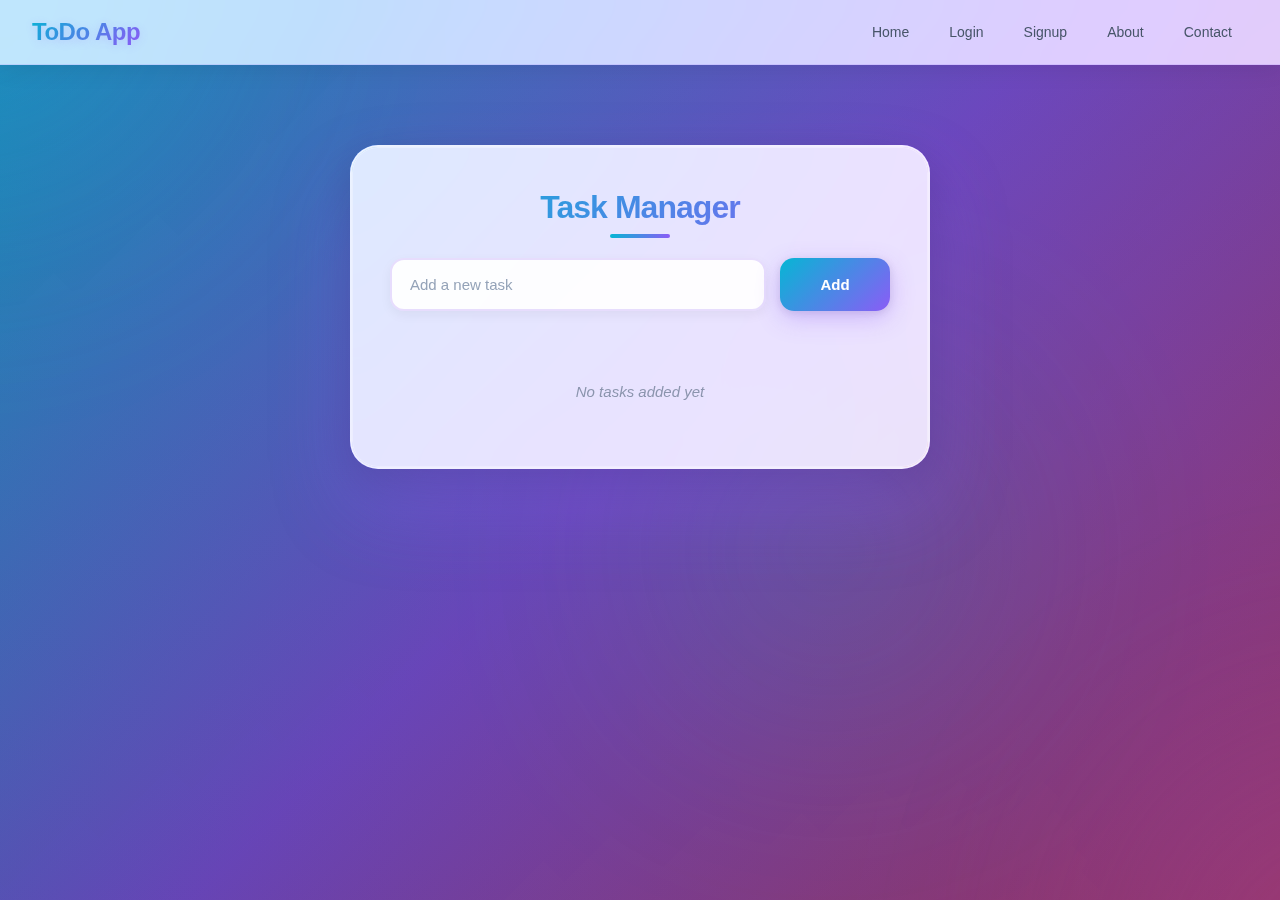
<file: index.html>
<!DOCTYPE html>
<html>
<head>
    <title>Todo Dashboard</title>
    <link rel="stylesheet" href="style.css">
</head>
<div class="bg-layer">
    <span></span>
    <span></span>
    <span></span>
</div>
<div class="digital-particles"></div>
<div class="energy-waves"></div>
<div class="data-stream"></div>

<body>

<header>
    <h2>ToDo App</h2>
    <nav>
        <a href="index.html">Home</a>
        <a href="login.html">Login</a>
        <a href="signup.html">Signup</a>
        <a href="about.html">About</a>
        <a href="contact.html">Contact</a>
    </nav>
</header>

<main class="app">
    <h3>Task Manager</h3>

    <div class="task-input">
        <input type="text" id="taskInput" placeholder="Add a new task">
        <button id="addBtn">Add</button>
    </div>

    <ul id="taskList"></ul>
    <p id="emptyMsg">No tasks added yet</p>
</main>

<script src="script.js"></script>
</body>
</html>
</file>
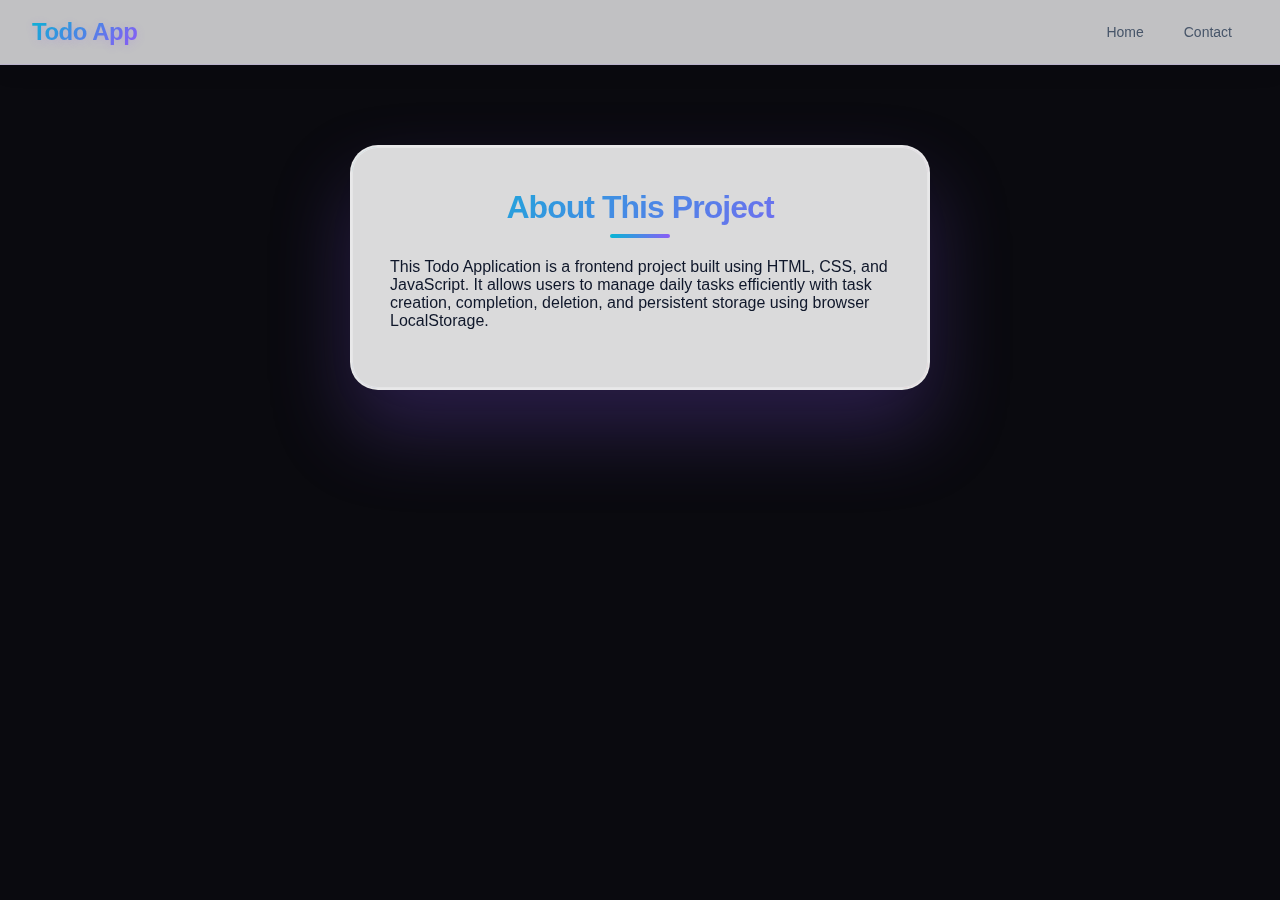
<file: about.html>
<!DOCTYPE html>
<html>
<head>
    <title>About</title>
    <link rel="stylesheet" href="style.css">
</head>
<body>

<header>
    <h2>Todo App</h2>
    <nav>
        <a href="index.html">Home</a>
        <a href="contact.html">Contact</a>
    </nav>
</header>

<main class="app">
    <h3>About This Project</h3>
    <p>
        This Todo Application is a frontend project built using HTML, CSS, and JavaScript.
        It allows users to manage daily tasks efficiently with task creation, completion,
        deletion, and persistent storage using browser LocalStorage.
    </p>
</main>

</body>
</html>
</file>
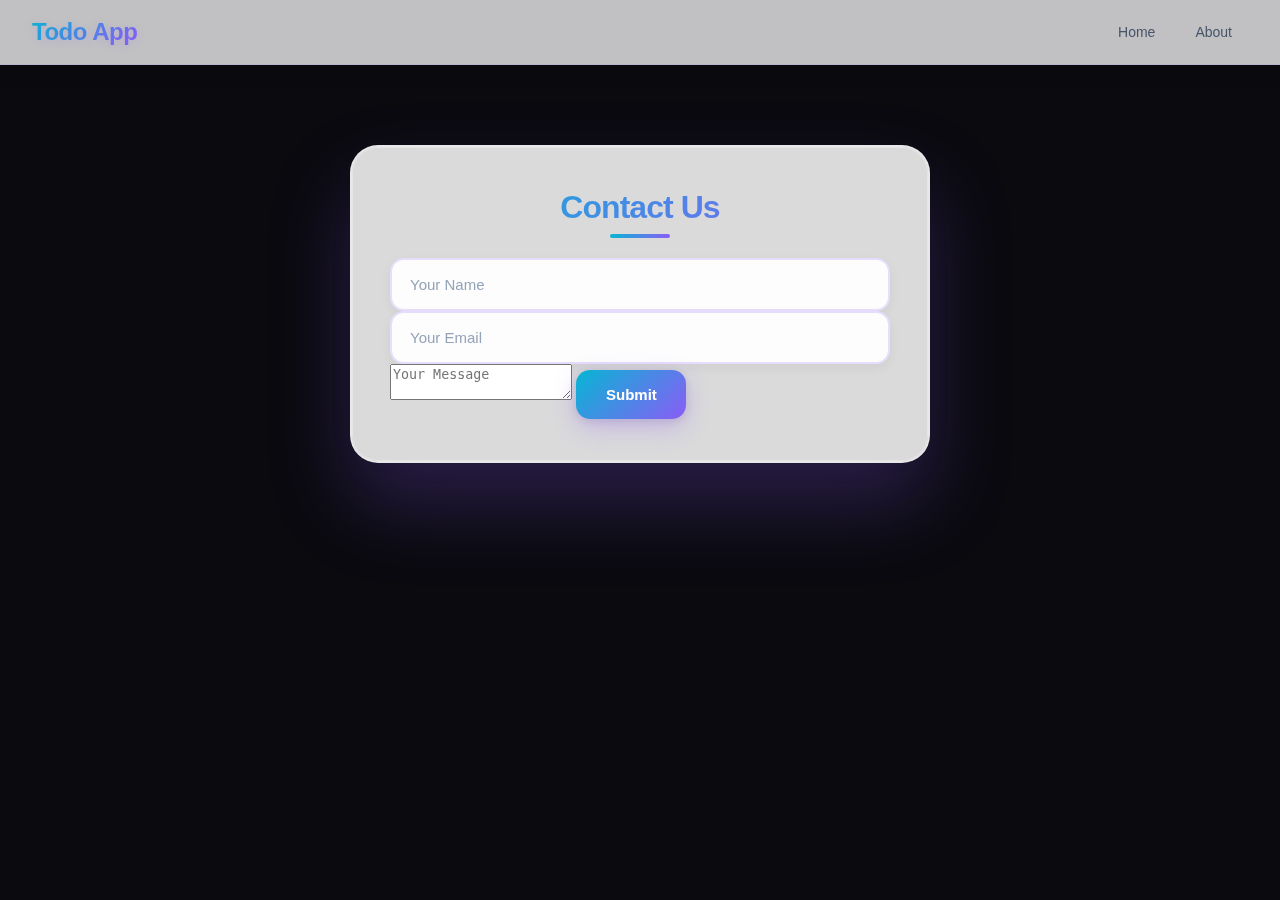
<file: contact.html>
<!DOCTYPE html>
<html>
<head>
    <title>Contact</title>
    <link rel="stylesheet" href="style.css">
</head>
<body>

<header>
    <h2>Todo App</h2>
    <nav>
        <a href="index.html">Home</a>
        <a href="about.html">About</a>
    </nav>
</header>

<main class="app">
    <h3>Contact Us</h3>
    <input type="text" placeholder="Your Name">
    <input type="email" placeholder="Your Email">
    <textarea placeholder="Your Message"></textarea>
    <button>Submit</button>
</main>

</body>
</html>
</file>
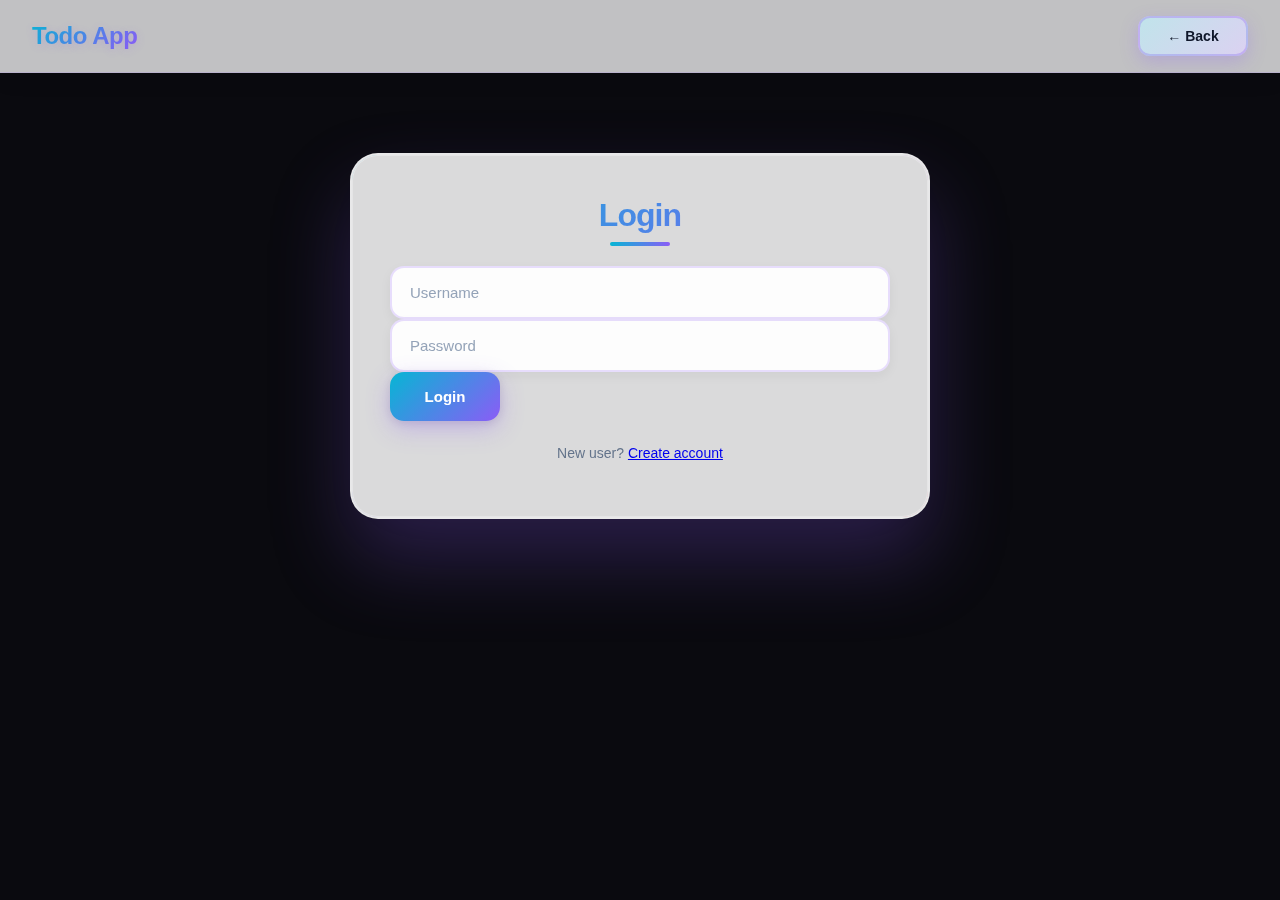
<file: login.html>
<!DOCTYPE html>
<html>
<head>
    <title>Login</title>
    <link rel="stylesheet" href="style.css">
</head>
<script>
function goBack() {
    window.history.back();
}

function goHome() {
    // redirect to home page
    window.location.href = "home.html";
}
</script>

<body>

<header>
    <h2>Todo App</h2>
    <button class="back-btn" onclick="goBack()">← Back</button>

</header>

<main class="app">
    <h3>Login</h3>
    <input type="text" placeholder="Username">
    <input type="password" placeholder="Password">
    <button>Login</button>
    <p class="link-text">New user? <a href="signup.html">Create account</a></p>
</main>

</body>
</html>
</file>
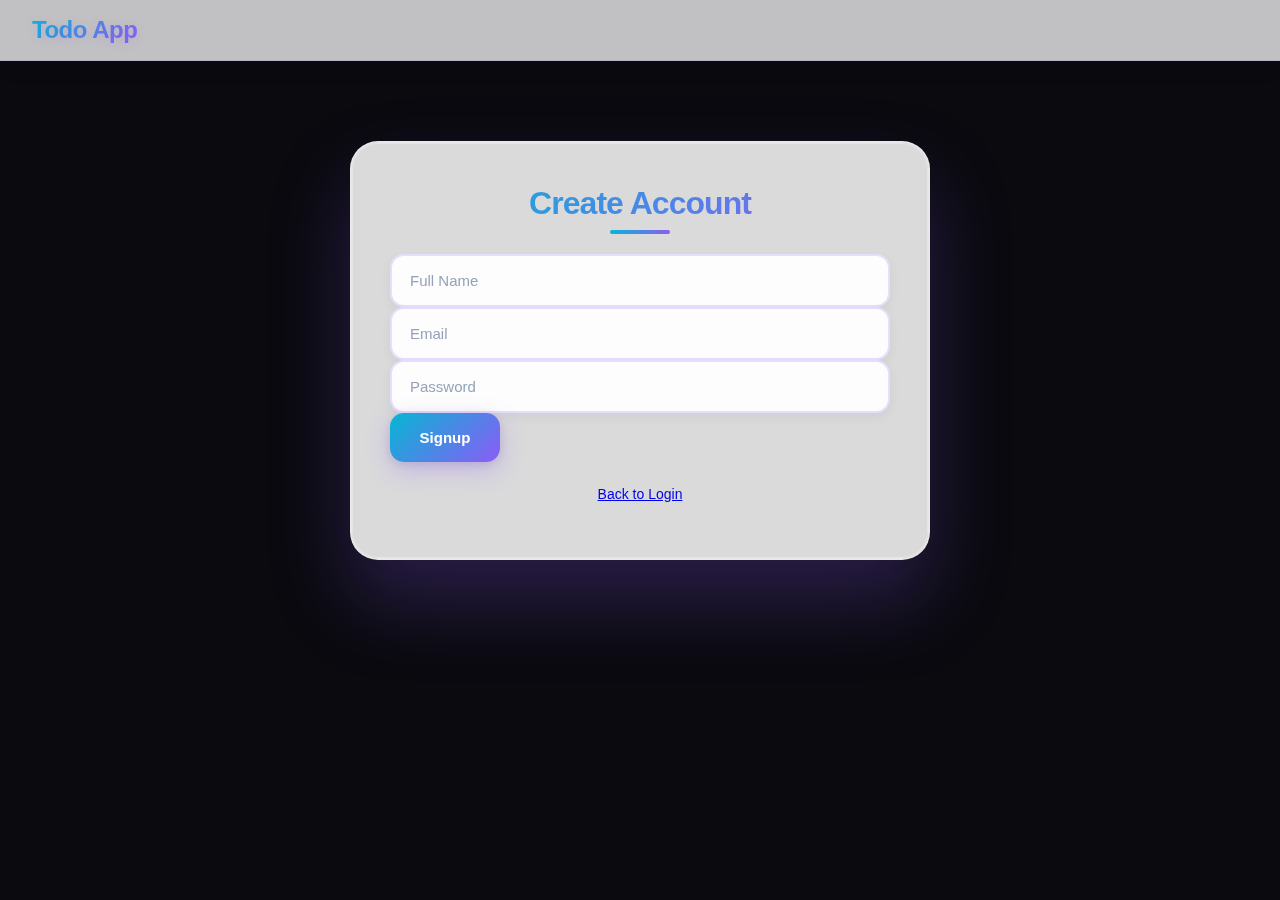
<file: signup.html>
<!DOCTYPE html>
<html>
<head>
    <title>Signup</title>
    <link rel="stylesheet" href="style.css">
</head>
<body>

<header>
    <h2>Todo App</h2>
</header>

<main class="app">
    <h3>Create Account</h3>
    <input type="text" placeholder="Full Name">
    <input type="email" placeholder="Email">
    <input type="password" placeholder="Password">
    <button>Signup</button>
    <p class="link-text"><a href="login.html">Back to Login</a></p>
</main>

</body>
</html>
</file>
<file: style.css>
/* ================= GLOBAL ================= */
* {
    box-sizing: border-box;
}

:root {
    --primary: #06b6d4;
    --primary-dark: #0891b2;
    --secondary: #8b5cf6;
    --accent: #f43f5e;
    --success: #10b981;
    --card-bg: rgba(255, 255, 255, 0.95);
    --glass-bg: rgba(255, 255, 255, 0.85);
    --border-glow: rgba(139, 92, 246, 0.3);
    --text-main: #0f172a;
    --text-muted: #64748b;
    --shadow-primary: rgba(6, 182, 212, 0.4);
    --shadow-secondary: rgba(139, 92, 246, 0.3);
}

body {
    margin: 0;
    min-height: 100vh;
    font-family: "Inter", -apple-system, BlinkMacSystemFont, "Segoe UI", sans-serif;
    color: var(--text-main);
    overflow-x: hidden;
    background: #0a0a0f;
}

/* ================= ENHANCED BACKGROUND ================= */
.bg-layer {
    position: fixed;
    inset: 0;
    z-index: -3;
    overflow: hidden;
    background-image:
        linear-gradient(
            135deg,
            rgba(6, 182, 212, 0.8) 0%,
            rgba(139, 92, 246, 0.7) 50%,
            rgba(244, 63, 94, 0.6) 100%
        ),
        url("https://images.unsplash.com/photo-1618005182384-a83a8bd57fbe"),
        url("https://images.unsplash.com/photo-1557683316-973673baf926");
    background-size: cover, cover, cover;
    background-position: center, center, center;
    background-repeat: no-repeat;
    background-blend-mode: overlay, screen, multiply;
    animation: bgPulse 20s ease-in-out infinite;
}

/* Animated gradient overlay */
.bg-layer::before {
    content: '';
    position: absolute;
    inset: 0;
    background: linear-gradient(
        45deg,
        rgba(6, 182, 212, 0.2),
        transparent,
        rgba(139, 92, 246, 0.2),
        transparent,
        rgba(244, 63, 94, 0.2)
    );
    background-size: 400% 400%;
    animation: gradientShift 15s ease infinite;
}

/* Enhanced floating blobs */
.bg-layer span {
    position: absolute;
    border-radius: 50%;
    background: radial-gradient(
        circle at 30% 30%,
        rgba(139, 92, 246, 0.6),
        rgba(6, 182, 212, 0.4),
        transparent 70%
    );
    filter: blur(140px);
    animation: float 28s infinite ease-in-out;
    pointer-events: none;
    opacity: 0.8;
}

.bg-layer span:nth-child(1) {
    width: 450px;
    height: 450px;
    top: -200px;
    left: -200px;
    animation-duration: 22s;
}

.bg-layer span:nth-child(2) {
    width: 500px;
    height: 500px;
    bottom: -250px;
    right: -250px;
    background: radial-gradient(
        circle at 70% 70%,
        rgba(244, 63, 94, 0.5),
        rgba(139, 92, 246, 0.4),
        transparent 70%
    );
    animation-delay: 7s;
    animation-duration: 26s;
}

.bg-layer span:nth-child(3) {
    width: 380px;
    height: 380px;
    top: 40%;
    left: 50%;
    background: radial-gradient(
        circle at 50% 50%,
        rgba(6, 182, 212, 0.5),
        rgba(16, 185, 129, 0.3),
        transparent 70%
    );
    animation-delay: 12s;
    animation-duration: 30s;
}

/* ================= HEADER ================= */
header {
    position: sticky;
    top: 0;
    z-index: 100;
    background: rgba(255, 255, 255, 0.75);
    backdrop-filter: blur(20px) saturate(180%);
    -webkit-backdrop-filter: blur(20px) saturate(180%);
    padding: 16px 32px;
    display: flex;
    justify-content: space-between;
    align-items: center;
    border-bottom: 1px solid rgba(139, 92, 246, 0.15);
    box-shadow: 0 4px 24px rgba(0, 0, 0, 0.08);
}

header h2 {
    margin: 0;
    font-size: 24px;
    font-weight: 800;
    background: linear-gradient(135deg, var(--primary), var(--secondary));
    -webkit-background-clip: text;
    -webkit-text-fill-color: transparent;
    background-clip: text;
    letter-spacing: -0.02em;
    text-shadow: 0 2px 10px rgba(139, 92, 246, 0.2);
}

nav {
    display: flex;
    align-items: center;
    gap: 8px;
}

nav a {
    padding: 8px 16px;
    font-size: 14px;
    font-weight: 500;
    color: #475569;
    text-decoration: none;
    border-radius: 10px;
    transition: all 0.3s cubic-bezier(0.4, 0, 0.2, 1);
    position: relative;
}

nav a::after {
    content: '';
    position: absolute;
    bottom: 6px;
    left: 50%;
    width: 0;
    height: 2px;
    background: linear-gradient(90deg, var(--primary), var(--secondary));
    transform: translateX(-50%);
    transition: width 0.3s ease;
}

nav a:hover {
    color: var(--primary);
    background: rgba(6, 182, 212, 0.08);
}

nav a:hover::after {
    width: 60%;
}

/* ================= APP CARD ================= */
.app {
    max-width: 580px;
    margin: 80px auto 60px;
    padding: 42px 38px;
    border-radius: 28px;
    background: var(--glass-bg);
    backdrop-filter: blur(24px) saturate(180%);
    -webkit-backdrop-filter: blur(24px) saturate(180%);
    border: 2px solid rgba(255, 255, 255, 0.4);
    box-shadow: 
        0 40px 80px rgba(139, 92, 246, 0.25),
        0 0 0 1px rgba(255, 255, 255, 0.3) inset,
        0 10px 40px rgba(0, 0, 0, 0.15);
    position: relative;
    overflow: hidden;
}

/* Animated border glow */
.app::before {
    content: '';
    position: absolute;
    inset: -2px;
    border-radius: 28px;
    padding: 2px;
    background: linear-gradient(
        135deg,
        rgba(6, 182, 212, 0.5),
        rgba(139, 92, 246, 0.5),
        rgba(244, 63, 94, 0.5)
    );
    -webkit-mask: linear-gradient(#fff 0 0) content-box, linear-gradient(#fff 0 0);
    -webkit-mask-composite: xor;
    mask-composite: exclude;
    opacity: 0.6;
    animation: borderRotate 4s linear infinite;
    pointer-events: none;
}

/* ================= TITLE ================= */
h3 {
    text-align: center;
    font-size: 32px;
    font-weight: 800;
    margin: 0 0 32px;
    background: linear-gradient(135deg, var(--primary) 0%, var(--secondary) 100%);
    -webkit-background-clip: text;
    -webkit-text-fill-color: transparent;
    background-clip: text;
    letter-spacing: -0.03em;
    position: relative;
}

h3::after {
    content: '';
    position: absolute;
    bottom: -12px;
    left: 50%;
    transform: translateX(-50%);
    width: 60px;
    height: 4px;
    background: linear-gradient(90deg, var(--primary), var(--secondary));
    border-radius: 2px;
}

/* ================= INPUT ================= */
.task-input {
    display: flex;
    gap: 14px;
    align-items: stretch;
}

input {
    width: 100%;
    padding: 16px 18px;
    border-radius: 14px;
    border: 2px solid rgba(139, 92, 246, 0.2);
    background: rgba(255, 255, 255, 0.95);
    font-size: 15px;
    font-weight: 500;
    color: var(--text-main);
    transition: all 0.3s cubic-bezier(0.4, 0, 0.2, 1);
    box-shadow: 0 4px 12px rgba(0, 0, 0, 0.05);
}

input::placeholder {
    color: #94a3b8;
    font-weight: 400;
}

input:focus-visible {
    outline: none;
    border-color: var(--secondary);
    box-shadow: 
        0 0 0 4px rgba(139, 92, 246, 0.15),
        0 8px 24px rgba(139, 92, 246, 0.2);
    background: #ffffff;
    transform: translateY(-1px);
}

/* ================= BUTTON ================= */
button {
    padding: 16px 28px;
    border-radius: 14px;
    border: none;
    background: linear-gradient(135deg, var(--primary) 0%, var(--secondary) 100%);
    color: #ffffff;
    font-weight: 700;
    font-size: 15px;
    cursor: pointer;
    transition: all 0.3s cubic-bezier(0.4, 0, 0.2, 1);
    min-width: 110px;
    box-shadow: 
        0 8px 24px var(--shadow-secondary),
        0 2px 8px rgba(0, 0, 0, 0.1);
    position: relative;
    overflow: hidden;
}

button::before {
    content: '';
    position: absolute;
    top: 0;
    left: -100%;
    width: 100%;
    height: 100%;
    background: linear-gradient(
        90deg,
        transparent,
        rgba(255, 255, 255, 0.3),
        transparent
    );
    transition: left 0.5s ease;
}

button:hover {
    transform: translateY(-3px);
    box-shadow: 
        0 16px 40px var(--shadow-secondary),
        0 4px 12px rgba(0, 0, 0, 0.15);
}

button:hover::before {
    left: 100%;
}

button:active {
    transform: translateY(-1px);
    box-shadow: 
        0 8px 20px var(--shadow-secondary),
        0 2px 8px rgba(0, 0, 0, 0.1);
}

button:focus-visible {
    outline: 3px solid #fbbf24;
    outline-offset: 3px;
}

/* ================= LIST ================= */
ul {
    list-style: none;
    padding: 0;
    margin: 32px 0 0;
}

li {
    background: rgba(255, 255, 255, 0.95);
    border: 2px solid rgba(139, 92, 246, 0.15);
    padding: 18px 20px;
    margin-bottom: 14px;
    border-radius: 16px;
    display: flex;
    justify-content: space-between;
    align-items: center;
    gap: 14px;
    transition: all 0.3s cubic-bezier(0.4, 0, 0.2, 1);
    cursor: pointer;
    position: relative;
    overflow: hidden;
    box-shadow: 0 4px 12px rgba(0, 0, 0, 0.06);
}

li::before {
    content: '';
    position: absolute;
    left: 0;
    top: 0;
    height: 100%;
    width: 4px;
    background: linear-gradient(180deg, var(--primary), var(--secondary));
    transform: scaleY(0);
    transition: transform 0.3s ease;
}

li:hover {
    box-shadow: 
        0 12px 32px rgba(139, 92, 246, 0.25),
        0 0 0 1px rgba(139, 92, 246, 0.1) inset;
    transform: translateX(4px) translateY(-2px);
    border-color: rgba(139, 92, 246, 0.3);
}

li:hover::before {
    transform: scaleY(1);
}

li span {
    flex: 1 1 auto;
    word-break: break-word;
    font-weight: 500;
    font-size: 15px;
}

/* delete button inside item */
li button {
    background: linear-gradient(135deg, #f43f5e, #e11d48);
    color: #ffffff;
    padding: 10px 18px;
    border-radius: 10px;
    font-size: 13px;
    font-weight: 700;
    min-width: 80px;
    box-shadow: 0 4px 14px rgba(244, 63, 94, 0.4);
}

li button:hover {
    transform: scale(1.05) translateY(-2px);
    box-shadow: 0 8px 20px rgba(244, 63, 94, 0.5);
}

/* ================= COMPLETED ================= */
.completed {
    text-decoration: line-through;
    color: #94a3b8;
    opacity: 0.6;
}

.completed:hover {
    transform: none;
}

/* ================= EMPTY ================= */
#emptyMsg {
    text-align: center;
    color: var(--text-muted);
    padding: 40px 10px 10px;
    font-size: 15px;
    font-style: italic;
    opacity: 0.7;
}

/* ================= FOOTER ================= */
.link-text {
    text-align: center;
    font-size: 14px;
    color: #64748b;
    margin-top: 24px;
}

/* ================= ANIMATIONS ================= */
@keyframes bgPulse {
    0%, 100% { 
        filter: hue-rotate(0deg) brightness(1);
    }
    50% { 
        filter: hue-rotate(20deg) brightness(1.1);
    }
}

@keyframes gradientShift {
    0% { background-position: 0% 50%; }
    50% { background-position: 100% 50%; }
    100% { background-position: 0% 50%; }
}

@keyframes float {
    0%, 100% { 
        transform: translate(0, 0) scale(1) rotate(0deg);
        opacity: 0.8;
    }
    33% { 
        transform: translate(100px, 80px) scale(1.1) rotate(120deg);
        opacity: 0.9;
    }
    66% { 
        transform: translate(-80px, 120px) scale(0.95) rotate(240deg);
        opacity: 0.7;
    }
}

@keyframes borderRotate {
    0% { transform: rotate(0deg); }
    100% { transform: rotate(360deg); }
}

/* ================= RESPONSIVE ================= */
@media (max-width: 768px) {
    header {
        padding: 12px 20px;
    }

    .app {
        margin: 50px 20px 40px;
        padding: 32px 24px;
    }

    h3 {
        font-size: 26px;
    }

    .bg-layer span {
        width: 300px;
        height: 300px;
        filter: blur(120px);
    }
}

@media (max-width: 480px) {
    header h2 {
        font-size: 20px;
    }

    nav a {
        padding: 6px 12px;
        font-size: 13px;
    }

    .task-input {
        flex-direction: column;
    }

    button {
        width: 100%;
    }

    .bg-layer span:nth-child(3) {
        display: none;
    }

    h3 {
        font-size: 24px;
    }
}
/* ================= BACK BUTTON ================= */
.back-btn {
    background: linear-gradient(
        135deg,
        rgba(6, 182, 212, 0.2),
        rgba(139, 92, 246, 0.2)
    );
    border: 2px solid rgba(139, 92, 246, 0.3);
    border-radius: 12px;
    padding: 10px 16px;
    font-size: 14px;
    font-weight: 700;
    cursor: pointer;
    color: var(--text-main);
    backdrop-filter: blur(12px);
    transition: all 0.3s ease;
    box-shadow: 0 6px 18px rgba(139, 92, 246, 0.25);
}

.back-btn:hover {
    transform: translateY(-2px);
    background: linear-gradient(
        135deg,
        rgba(6, 182, 212, 0.35),
        rgba(139, 92, 246, 0.35)
    );
    box-shadow: 0 12px 30px rgba(139, 92, 246, 0.4);
}

.back-btn:active {
    transform: translateY(0);
}
</file>
